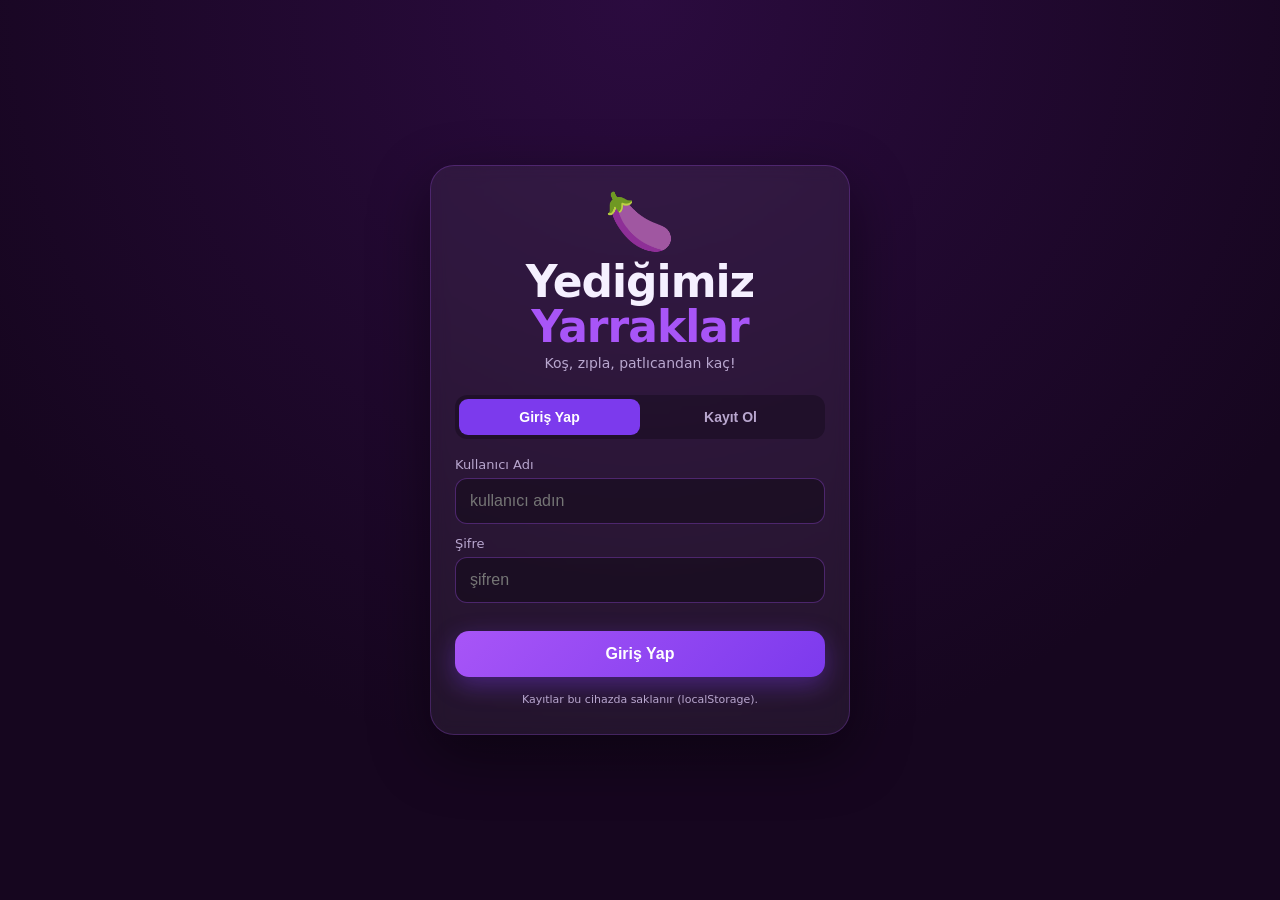
<file: index.html>
<!DOCTYPE html>
<html lang="tr">
<head>
  <meta charset="UTF-8" />
  <meta name="viewport" content="width=device-width, initial-scale=1.0, maximum-scale=1.0, user-scalable=no" />
  <meta name="theme-color" content="#2b0b3f" />
  <meta http-equiv="Cache-Control" content="no-cache, no-store, must-revalidate" />
  <title>Yediğimiz Yarraklar</title>
  <link rel="stylesheet" href="style.css?v=6" />
</head>
<body>
  <div id="app">

    <!-- ============ GİRİŞ / KAYIT ============ -->
    <section id="authScreen" class="screen active">
      <div class="auth-card">
        <div class="logo-emoji">🍆</div>
        <h1 class="title">Yediğimiz<br /><span>Yarraklar</span></h1>
        <p class="subtitle">Koş, zıpla, patlıcandan kaç!</p>

        <div class="tabs">
          <button class="auth-tab active" data-mode="login">Giriş Yap</button>
          <button class="auth-tab" data-mode="register">Kayıt Ol</button>
        </div>

        <form id="authForm" autocomplete="off">
          <label for="username">Kullanıcı Adı</label>
          <input id="username" type="text" placeholder="kullanıcı adın" required maxlength="20" />

          <label for="password">Şifre</label>
          <input id="password" type="password" placeholder="şifren" required maxlength="30" />

          <p id="authError" class="error"></p>
          <button type="submit" class="btn btn-primary" id="authSubmit">Giriş Yap</button>
        </form>
        <p class="hint">Kayıtlar bu cihazda saklanır (localStorage).</p>
      </div>
    </section>

    <!-- ============ ANA MENÜ ============ -->
    <section id="menuScreen" class="screen">
      <div class="menu-card">
        <header class="topbar">
          <div class="user-chip">
            <span class="user-avatar" id="userAvatar">😎</span>
            <span id="userNameText">Oyuncu</span>
            <span class="coin-chip">💰 <span id="coinBalance">0</span></span>
          </div>
          <button class="btn btn-ghost" id="logoutBtn">Çıkış</button>
        </header>

        <div class="logo-emoji small">🍆</div>
        <h1 class="title menu-title">Yediğimiz <span>Yarraklar</span></h1>

        <div class="face-picker">
          <div class="face-preview" id="facePreview">😄</div>
          <div class="face-info">
            <strong>Koşan karakterin yüzü</strong>
            <span>Fotoğraf yükle, yüzünü değiştir</span>
            <label class="btn btn-outline file-btn">
              📷 Fotoğraf Ekle
              <input type="file" id="photoInput" accept="image/*" hidden />
            </label>
          </div>
        </div>

        <div class="stats">
          <div class="stat"><span class="stat-num" id="bestScore">0</span><span class="stat-label">En İyi</span></div>
          <div class="stat"><span class="stat-num" id="totalDodged">0</span><span class="stat-label">Toplam Kaçış</span></div>
          <div class="stat"><span class="stat-num" id="gamesPlayed">0</span><span class="stat-label">Oyun</span></div>
        </div>

        <button class="btn btn-primary btn-run" id="startBtn">KOŞ 🏃</button>
        <div class="mode-grid">
          <button class="mode-card" id="storyBtn"><span>📖</span><strong>Hikaye</strong><small>Bölümleri geç</small></button>
          <button class="mode-card" id="arenaBtn"><span>🌍</span><strong>Canlı Arena</strong><small>Herkesle yarış</small></button>
          <button class="mode-card" id="sandboxBtn"><span>🧪</span><strong>Sandbox</strong><small>Kuralları değiştir</small></button>
        </div>
        <button class="btn btn-outline" id="leaderBtn" style="width:100%;margin-top:10px">🏆 Lider Tablosu</button>
        <button class="btn btn-outline" id="adminBtn" hidden style="width:100%;margin-top:10px">🛡️ Admin Paneli</button>
        <a class="btn btn-outline" href="epsa.html" style="width:100%;margin-top:10px;text-decoration:none">🕹️ Escape from EPSA</a>
        <button class="btn btn-outline" id="appearanceBtn" style="width:100%;margin-top:10px">🎨 Karakter Özelleştir</button>
        <button class="btn btn-outline" id="settingsBtn" style="width:100%;margin-top:10px">⚙️ Ayarlar / Şifre Değiştir</button>
        <p class="hint">Zıpla: boşluk / ekrana dokun. Basılı tut = yüksek, kısa bas = alçak. Havada bir kez daha zıplayabilirsin.</p>
      </div>
    </section>

    <!-- ============ OYUN ============ -->
    <section id="gameScreen" class="screen">
      <div class="game-wrap">
        <div class="hud">
          <div class="hud-score">Kaçan yarrak: <strong id="liveScore">0</strong> 🍆</div>
          <div style="display:flex;gap:6px">
            <button class="btn btn-ghost btn-pause" id="fullscreenBtn">⛶ Tam Ekran</button>
            <button class="btn btn-ghost btn-pause" id="pauseBtn">⏸ Duraklat</button>
          </div>
        </div>

        <div class="canvas-wrap" id="canvasWrap">
          <canvas id="gameCanvas"></canvas>
          <div id="arenaHud" class="arena-hud" hidden></div>
          <div class="pause-overlay" id="pauseOverlay">
            <div class="pause-box">
              <h2>Duraklatıldı</h2>
              <button class="btn btn-primary" id="resumeBtn">Devam Et</button>
              <button class="btn btn-outline" id="quitBtn">Menüye Dön</button>
            </div>
          </div>
        </div>

        <div class="controls">
          <button class="btn btn-jump" id="jumpBtn">ZIPLA ⤴️</button>
        </div>
      </div>
    </section>

    <!-- ============ HİKAYE ============ -->
    <section id="storyScreen" class="screen">
      <div class="over-card">
        <div class="logo-emoji">📖</div>
        <h2 class="over-title">Hikaye Modu</h2>
        <p class="subtitle">Her bölümü bitir, hikayeyi aç.</p>
        <div id="storyList" class="admin-list"></div>
        <button class="btn btn-outline" id="storyBackBtn" style="margin-top:14px">Geri Dön</button>
      </div>
    </section>

    <!-- ============ HİKAYE SONUCU ============ -->
    <section id="storyResultScreen" class="screen">
      <div class="over-card">
        <div class="logo-emoji" id="storyResultIcon">🎉</div>
        <h2 class="over-title" id="storyResultTitle"></h2>
        <p class="over-text" id="storyResultText"></p>
        <div class="over-actions">
          <button class="btn btn-primary" id="storyNextBtn">Sonraki Bölüm</button>
          <button class="btn btn-outline" id="storyResultMenuBtn">Menü</button>
        </div>
      </div>
    </section>

    <!-- ============ CANLI ARENA ============ -->
    <section id="arenaScreen" class="screen">
      <div class="over-card">
        <div class="logo-emoji">🌍</div>
        <h2 class="over-title">Canlı Arena</h2>
        <p class="subtitle">Şu anda arenada olan oyuncular</p>
        <div id="arenaPlayers" class="admin-list"></div>
        <p id="arenaStatus" class="hint">Bağlanıyor...</p>
        <div id="arenaCountdown" class="arena-countdown" hidden></div>
        <button class="btn btn-primary" id="arenaReadyBtn" style="margin-top:12px">✅ Hazırım</button>
        <button class="btn btn-outline" id="arenaBackBtn" style="margin-top:10px">Geri Dön</button>
      </div>
    </section>

    <!-- ============ SANDBOX ============ -->
    <section id="sandboxScreen" class="screen">
      <div class="over-card">
        <div class="logo-emoji">🧪</div>
        <h2 class="over-title">Sandbox</h2>
        <p class="subtitle">Kuralları sen belirle.</p>
        <label>Koşu hızı: <strong id="sandboxSpeedVal">300</strong></label>
        <input type="range" id="sandboxSpeed" min="150" max="700" value="300" />
        <label>Patlıcan sıklığı (sn): <strong id="sandboxGapVal">1.0</strong></label>
        <input type="range" id="sandboxGap" min="40" max="200" value="100" />
        <label>Zıplama gücü: <strong id="sandboxJumpVal">780</strong></label>
        <input type="range" id="sandboxJump" min="500" max="1100" value="780" />
        <label class="check-line"><input type="checkbox" id="sandboxImmortal" /> Ölümsüz mod (çarpışma yok)</label>
        <button class="btn btn-primary" id="sandboxStartBtn" style="margin-top:16px">Sandbox'ta Başla</button>
        <button class="btn btn-outline" id="sandboxBackBtn" style="margin-top:10px">Geri Dön</button>
      </div>
    </section>

    <!-- ============ KARAKTER ÖZELLEŞTİRME ============ -->
    <section id="appearanceScreen" class="screen">
      <div class="auth-card">
        <div class="logo-emoji">🎨</div>
        <h2 class="over-title">Karakter Özelleştir</h2>
        <p class="subtitle">Ten rengi 50 💰, ayakkabı 30 💰. İlk renkler ücretsiz.</p>
        <p class="coin-line">💰 Paran: <strong id="appearanceCoins">0</strong> · 🍩 Donut: <strong id="appearanceDonuts">0</strong></p>
        <div class="swatch-label">Ten rengi</div>
        <div class="swatches" id="skinSwatches"></div>
        <div class="swatch-label">Ayakkabı rengi</div>
        <div class="swatches" id="shoeSwatches"></div>
        <p id="appearanceStatus" class="hint"></p>
        <div class="section-divider">MARKET</div>
        <div class="market-item">
          <span class="market-icon">🧣</span>
          <div class="market-info">
            <strong>Koşan Pelerin</strong>
            <span id="capeDesc">Karakterinin arkasında dalgalanan pelerin · 500 💰</span>
          </div>
          <button class="btn btn-outline" id="capeBtn" style="padding:10px">Satın Al</button>
        </div>
        <p id="capeStatus" class="hint"></p>
        <button class="btn btn-primary" id="appearanceBackBtn" style="width:100%;margin-top:16px">Geri Dön</button>
      </div>
    </section>

    <!-- ============ AYARLAR ============ -->
    <section id="settingsScreen" class="screen">
      <div class="auth-card">
        <div class="logo-emoji">🔑</div>
        <h2 class="over-title">Şifre Değiştir</h2>
        <p class="subtitle">Admin hesabı dahil tüm kullanıcılar şifresini buradan değiştirebilir.</p>
        <form id="passForm" autocomplete="off">
          <label for="currentPass">Şu anki şifre</label>
          <input id="currentPass" type="password" required maxlength="64" />

          <label for="newPass">Yeni şifre</label>
          <input id="newPass" type="password" required minlength="4" maxlength="64" />

          <label for="newPass2">Yeni şifre (tekrar)</label>
          <input id="newPass2" type="password" required minlength="4" maxlength="64" />

          <p id="passError" class="error"></p>
          <button type="submit" class="btn btn-primary" id="savePassBtn">Şifreyi Kaydet</button>
        </form>
        <button class="btn btn-outline" id="toAppearanceBtn" style="width:100%;margin-top:14px">🎨 Karakter Özelleştir</button>
        <button class="btn btn-outline" id="settingsBackBtn" style="width:100%;margin-top:10px">Geri Dön</button>
      </div>
    </section>

    <!-- ============ LİDER TABLOSU ============ -->
    <section id="leaderScreen" class="screen">
      <div class="over-card">
        <div class="logo-emoji">🏆</div>
        <h2 class="over-title">Puan Liderleri</h2>
        <p class="subtitle" style="margin:0 0 10px">Sıralama = kaçış sayısı + yediğin donut · unvanlar sabittir</p>
        <div class="eaten-box">
          <span class="eaten-title">🍆 Günlük modlarda yediğin yarrakları ekle</span>
          <span class="eaten-hint">Sadece kendi sayına işlem yapabilirsin.</span>
          <div style="display:flex;gap:8px;margin-top:8px">
            <input type="number" id="eatenAmount" min="1" max="10000" value="1" />
            <button class="btn btn-primary" id="eatenAddBtn" style="flex:1;padding:10px">Ekle</button>
          </div>
          <p id="eatenStatus" class="hint">Toplam yediğin yarrak: <strong id="myEaten">0</strong></p>
        </div>
        <div class="chapter-board">
          <span class="chapter-board-title">🏁 BÖLÜM SIRALAMASI</span>
          <div id="chapterLeaders" class="admin-list" style="margin-top:6px"></div>
        </div>
        <div id="donutBox" class="donut-box" hidden>
          <span class="donut-icon">🍩</span>
          <div class="worst-info">
            <span class="donut-label">EN ÇOK DONUT YAKALAYAN</span>
            <strong id="donutName">—</strong>
            <span id="donutStats"></span>
          </div>
        </div>
        <div id="worstBox" class="worst-box" hidden>
          <span class="worst-icon">😵</span>
          <div class="worst-info">
            <span class="worst-label">EN ÇOK YARRAK YİYEN</span>
            <strong id="worstName">—</strong>
            <span id="worstStats"></span>
          </div>
        </div>
        <div id="leaderList" class="admin-list"></div>
        <button class="btn btn-primary" id="leaderBackBtn" style="margin-top:16px">Geri Dön</button>
      </div>
    </section>

    <!-- ============ ADMIN ============ -->
    <section id="adminScreen" class="screen">
      <div class="over-card">
        <div class="logo-emoji">🛡️</div>
        <h2 class="over-title">Admin Paneli</h2>
        <p class="subtitle" style="margin:4px 0 10px">Onay bekleyen kullanıcılar</p>
        <div id="adminPending" class="admin-list"></div>
        <p class="subtitle" style="margin:14px 0 10px">Onaylı kullanıcılar</p>
        <div id="adminList" class="admin-list"></div>
        <p id="adminStatus" class="hint"></p>
        <div id="adminPassBox" class="admin-pass-box" hidden>
          <label>🔑 <span id="adminPassTarget"></span> için yeni şifre</label>
          <input type="password" id="adminNewPass" minlength="4" maxlength="64" placeholder="en az 4 karakter" />
          <div style="display:flex;gap:8px;margin-top:8px">
            <button class="btn btn-primary" id="adminPassSave" style="flex:1;padding:10px">Kaydet</button>
            <button class="btn btn-outline" id="adminPassCancel" style="flex:1;padding:10px">Vazgeç</button>
          </div>
          <p id="adminPassStatus" class="error"></p>
        </div>
        <div id="adminCoinsBox" class="admin-pass-box" hidden>
          <label>💰 <span id="adminCoinsTarget"></span> için puan ekle</label>
          <input type="number" id="adminCoinsAmount" min="1" max="10000" value="50" />
          <div style="display:flex;gap:8px;margin-top:8px">
            <button class="btn btn-primary" id="adminCoinsSave" style="flex:1;padding:10px">Ekle</button>
            <button class="btn btn-outline" id="adminCoinsCancel" style="flex:1;padding:10px">Vazgeç</button>
          </div>
          <p id="adminCoinsStatus" class="error"></p>
        </div>
        <div style="display:flex;gap:8px;margin-top:10px">
          <button class="btn btn-outline" id="adminRefreshBtn" style="flex:1;padding:10px">🔄 Yenile</button>
          <button class="btn btn-primary" id="adminBackBtn" style="flex:1;padding:10px">Geri Dön</button>
        </div>
      </div>
    </section>

    <!-- ============ OYUN BİTİŞ ============ -->
    <section id="gameOverScreen" class="screen">
      <div class="over-card">
        <div class="logo-emoji">💀</div>
        <h2 class="over-title">Yarrağı Yedin!</h2>
        <p class="over-text" id="overText"></p>
        <div class="roast-box">
          <span class="roast-label">💬 Patlıcanların mesajı</span>
          <p id="roastText" class="roast-text"></p>
          <button class="roast-reroll" id="roastRerollBtn">🔁 Başka bir yorum</button>
        </div>
        <div class="over-score">
          <span class="stat-num" id="finalScore">0</span>
          <span class="stat-label">yarraktan kaçtın</span>
        </div>
        <p class="new-best" id="newBest" hidden>🎉 Yeni rekor!</p>
        <div class="over-actions">
          <button class="btn btn-primary" id="retryBtn">Tekrar Koş</button>
          <button class="btn btn-outline" id="arenaReturnBtn" hidden>Arenaya Dön</button>
          <button class="btn btn-outline" id="menuBtn">Menü</button>
        </div>
      </div>
    </section>

  </div>
  <!-- Her açılışta JS/CSS'i benzersiz sürümle yükle: eski önbellek kalmasın -->
  <script>
    (function () {
      var t = Date.now();
      var css = document.querySelector('link[rel="stylesheet"]');
      if (css) css.href = 'style.css?v=' + t;
      var s = document.createElement('script');
      s.src = 'game.js?v=' + t;
      document.body.appendChild(s);
    })();
  </script>
</body>
</html>
</file>
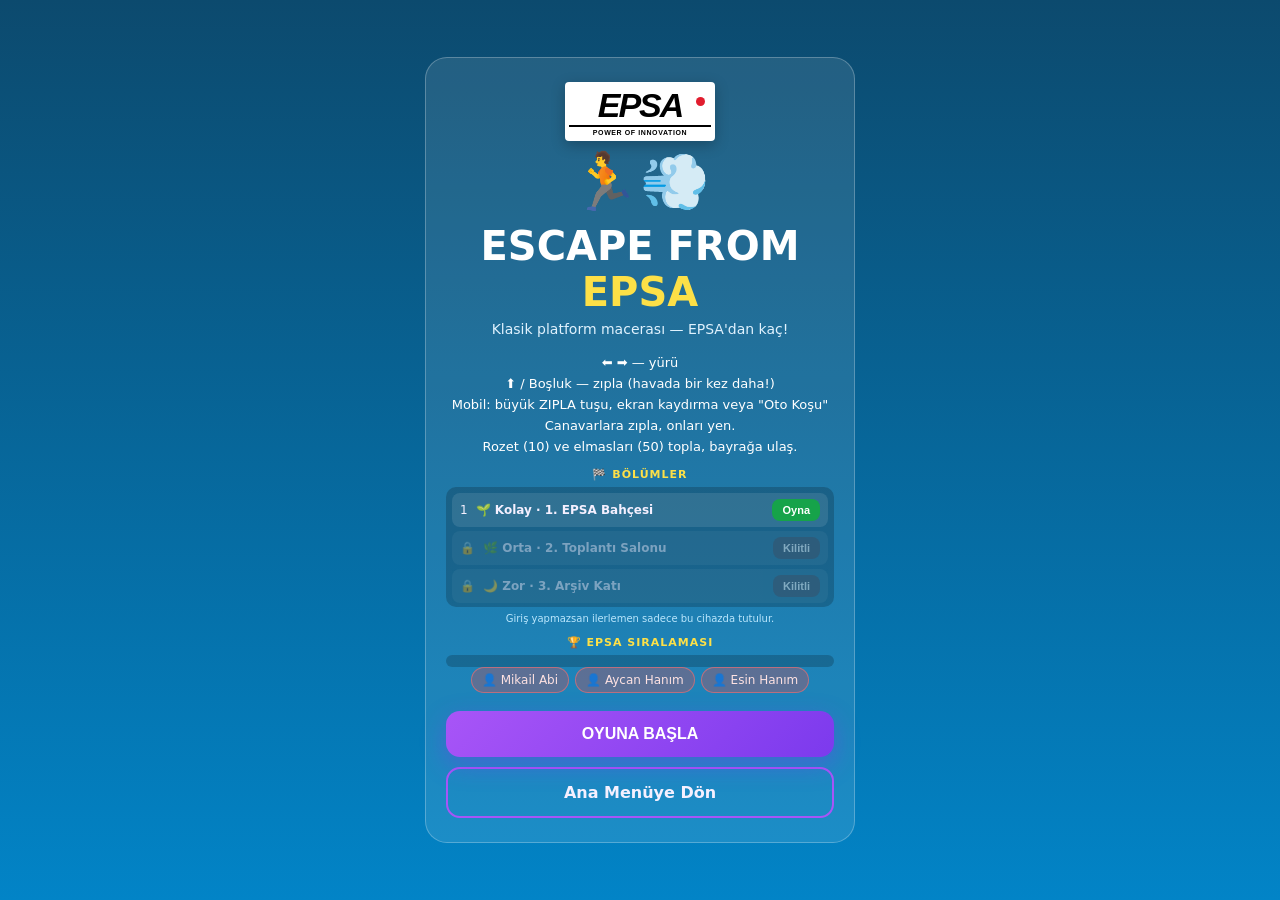
<file: epsa.html>
<!DOCTYPE html>
<html lang="tr">
<head>
  <meta charset="UTF-8" />
  <meta name="viewport" content="width=device-width, initial-scale=1.0, maximum-scale=1.0, user-scalable=no" />
  <title>Escape from EPSA</title>
  <link rel="stylesheet" href="style.css?v=39" />
  <link rel="stylesheet" href="epsa.css?v=39" />
</head>
<body class="epsa-body">
  <div id="epsaApp">

    <!-- BAŞLANGIÇ -->
    <section id="epsaStart" class="epsa-screen active">
      <div class="epsa-card">
        <div class="epsa-logo-mark"><strong>EPSA</strong><span>POWER OF INNOVATION</span></div>
        <div class="epsa-logo">🏃💨</div>
        <h1 class="epsa-title">ESCAPE FROM <span>EPSA</span></h1>
        <p class="epsa-sub">Klasik platform macerası — EPSA'dan kaç!</p>
        <div class="epsa-help">
          <span>⬅️ ➡️ — yürü</span>
          <span>⬆️ / Boşluk — zıpla (havada bir kez daha!)</span>
          <span>Mobil: büyük ZIPLA tuşu, ekran kaydırma veya "Oto Koşu"</span>
          <span>Canavarlara zıpla, onları yen.</span>
          <span>Rozet (10) ve elmasları (50) topla, bayrağa ulaş.</span>
        </div>
        <div class="chapter-heading">🏁 BÖLÜMLER</div>
        <div id="epsaChapters" class="epsa-chapters"></div>
        <p id="epsaUser" class="epsa-hint">Giriş yapmazsan ilerlemen sadece bu cihazda tutulur.</p>
        <div class="chapter-heading">🏆 EPSA SIRALAMASI</div>
        <div id="epsaLeaders" class="epsa-leaders"></div>
        <div class="epsa-enemies">
          <span>👤 Mikail Abi</span>
          <span>👤 Aycan Hanım</span>
          <span>👤 Esin Hanım</span>
        </div>
        <button class="btn btn-primary" id="epsaStartBtn">OYUNA BAŞLA</button>
        <a class="btn btn-outline epsa-link" href="index.html">Ana Menüye Dön</a>
      </div>
    </section>

    <!-- OYUN -->
    <section id="epsaGame" class="epsa-screen">
      <div class="epsa-hud">
        <span id="epsaChapterLabel">1. Bölüm</span>
        <span>💰 <strong id="epsaScore">0</strong></span>
        <span>❤️ <strong id="epsaLives">3</strong></span>
        <span>⏱️ <strong id="epsaTime">90</strong></span>
        <button class="btn btn-ghost" id="epsaAutoBtn">▶️ Oto Koşu</button>
        <button class="btn btn-ghost" id="epsaPauseBtn">⏸</button>
      </div>
      <div class="epsa-canvas-wrap" id="epsaCanvasWrap">
        <canvas id="epsaCanvas"></canvas>
        <div class="epsa-pause" id="epsaPauseBox" hidden>
          <h2>Duraklatıldı</h2>
          <button class="btn btn-primary" id="epsaResumeBtn">Devam Et</button>
        </div>
      </div>
      <div class="epsa-controls">
        <button class="epsa-pad" id="epsaLeft">⬅️</button>
        <button class="epsa-pad jump" id="epsaJump">⤴️<br /><small>ZIPLA</small></button>
        <button class="epsa-pad" id="epsaRight">➡️</button>
      </div>
      <p class="epsa-mobile-hint">Ekrana dokunup kaydırabilirsin: yukarı = zıpla, sağa/sola = koş. Telefonu yatay tutman önerilir.</p>
    </section>

    <!-- SONUÇ -->
    <section id="epsaEnd" class="epsa-screen">
      <div class="epsa-card">
        <div class="epsa-logo-mark"><strong>EPSA</strong><span>POWER OF INNOVATION</span></div>
        <div class="epsa-logo" id="epsaEndIcon">🏆</div>
        <h2 class="epsa-title" id="epsaEndTitle"></h2>
        <p class="epsa-sub" id="epsaEndText"></p>
        <p class="epsa-final">Toplanan rozet: <strong id="epsaFinalScore">0</strong></p>
        <button class="btn btn-primary" id="epsaNextBtn" hidden>Sonraki Bölüm</button>
        <button class="btn btn-primary" id="epsaRetryBtn">Tekrar Dene</button>
        <a class="btn btn-outline epsa-link" href="index.html">Ana Menüye Dön</a>
      </div>
    </section>

  </div>
  <script src="epsa.js?v=39"></script>
</body>
</html>
</file>
<file: style.css>
:root {
  --bg: #16061f;
  --bg2: #2b0b3f;
  --accent: #a855f7;
  --accent2: #7c3aed;
  --egg: #8b5cf6;
  --text: #f5f0ff;
  --muted: #b9a7cf;
  --danger: #ef4444;
  --card: rgba(255, 255, 255, 0.06);
}

* { box-sizing: border-box; -webkit-tap-highlight-color: transparent; }
html, body {
  -webkit-user-select: none;
  user-select: none;
  -webkit-touch-callout: none;
  touch-action: manipulation;
}

html, body {
  margin: 0;
  padding: 0;
  height: 100%;
  font-family: system-ui, -apple-system, "Segoe UI", Roboto, sans-serif;
  background: radial-gradient(circle at 50% 0%, var(--bg2), var(--bg) 70%);
  color: var(--text);
  overflow: hidden;
}

#app { position: relative; width: 100%; height: 100%; }

.screen {
  display: none;
  position: absolute;
  inset: 0;
  overflow-y: auto;
  -webkit-overflow-scrolling: touch;
}
/* margin:auto sayesinde kısa içerik ortalanır, uzun içerik yukarıdan kırpılmaz */
.screen.active { display: flex; align-items: flex-start; justify-content: center; padding: 16px; }
.screen.active > * { margin: auto; }

/* ---------- Cards ---------- */
.auth-card, .menu-card, .over-card {
  width: 100%;
  max-width: 420px;
  background: var(--card);
  border: 1px solid rgba(168, 85, 247, 0.25);
  border-radius: 24px;
  padding: 28px 24px;
  box-shadow: 0 20px 60px rgba(0, 0, 0, 0.45);
  backdrop-filter: blur(8px);
}

.logo-emoji { font-size: 56px; text-align: center; line-height: 1; }
.logo-emoji.small { font-size: 40px; }

.title {
  margin: 10px 0 4px;
  text-align: center;
  font-size: clamp(30px, 9vw, 44px);
  line-height: 1.02;
  font-weight: 900;
  letter-spacing: -1px;
}
.title span { color: var(--accent); }
.menu-title { font-size: clamp(22px, 6vw, 30px); margin: 8px 0 18px; }

.subtitle { text-align: center; color: var(--muted); margin: 6px 0 24px; font-size: 14px; }

/* ---------- Tabs ---------- */
.tabs {
  display: flex;
  background: rgba(0, 0, 0, 0.25);
  border-radius: 12px;
  padding: 4px;
  margin-bottom: 18px;
}
.auth-tab {
  flex: 1;
  border: 0;
  background: transparent;
  color: var(--muted);
  padding: 10px;
  border-radius: 9px;
  font-size: 14px;
  font-weight: 700;
  cursor: pointer;
}
.auth-tab.active { background: var(--accent2); color: #fff; }

/* ---------- Form ---------- */
label { display: block; font-size: 13px; color: var(--muted); margin: 12px 0 6px; }
input[type="text"], input[type="password"] {
  width: 100%;
  padding: 13px 14px;
  border-radius: 12px;
  border: 1px solid rgba(168, 85, 247, 0.35);
  background: rgba(0, 0, 0, 0.3);
  color: var(--text);
  font-size: 16px;
  outline: none;
}
input:focus { border-color: var(--accent); }
.error { color: #fca5a5; font-size: 13px; min-height: 18px; margin: 10px 0 0; }
.hint { text-align: center; color: var(--muted); font-size: 11px; margin: 16px 0 0; }

/* ---------- Buttons ---------- */
.btn {
  display: inline-flex;
  align-items: center;
  justify-content: center;
  gap: 8px;
  border: 0;
  border-radius: 14px;
  padding: 14px 20px;
  font-size: 16px;
  font-weight: 800;
  cursor: pointer;
  color: #fff;
  transition: transform 0.08s ease, filter 0.15s ease;
  user-select: none;
}
.btn:active { transform: scale(0.96); }
.btn-primary { background: linear-gradient(135deg, var(--accent), var(--accent2)); width: 100%; box-shadow: 0 8px 24px rgba(124, 58, 237, 0.4); }
.btn-outline { background: transparent; border: 2px solid var(--accent); color: var(--text); }
.btn-ghost { background: rgba(255,255,255,0.1); padding: 8px 14px; font-size: 13px; }
.btn-pause { padding: 6px 9px; font-size: 11px; }
.btn-run { font-size: 22px; padding: 18px; margin-top: 8px; }

/* ---------- Top bar ---------- */
.topbar { display: flex; align-items: center; justify-content: space-between; margin-bottom: 8px; }
.user-chip { display: flex; align-items: center; gap: 8px; font-weight: 700; font-size: 14px; }
.user-avatar {
  width: 34px; height: 34px; border-radius: 50%;
  background: rgba(168,85,247,0.25);
  display: inline-flex; align-items: center; justify-content: center;
  object-fit: cover; font-size: 18px; overflow: hidden;
}
.user-avatar img { width: 100%; height: 100%; object-fit: cover; }

/* ---------- Face picker ---------- */
.face-picker {
  display: flex; align-items: center; gap: 14px;
  background: rgba(0,0,0,0.2);
  border: 1px solid rgba(168,85,247,0.2);
  border-radius: 16px; padding: 12px;
}
.face-preview {
  width: 64px; height: 64px; border-radius: 50%;
  background: rgba(168,85,247,0.2);
  display: flex; align-items: center; justify-content: center;
  font-size: 34px; overflow: hidden; flex-shrink: 0;
  border: 2px dashed var(--accent);
}
.face-preview img { width: 100%; height: 100%; object-fit: cover; }
.face-info { display: flex; flex-direction: column; gap: 3px; }
.face-info strong { font-size: 14px; }
.face-info span { font-size: 11px; color: var(--muted); }
.file-btn { padding: 8px 12px; font-size: 13px; margin-top: 6px; }

/* ---------- Stats ---------- */
.stats { display: flex; gap: 8px; margin: 18px 0; }
.stat {
  flex: 1; text-align: center;
  background: rgba(0,0,0,0.2);
  border-radius: 12px; padding: 10px 4px;
  display: flex; flex-direction: column;
}
.stat-num { font-size: 22px; font-weight: 900; color: var(--accent); }
.stat-label { font-size: 10px; color: var(--muted); margin-top: 2px; }

/* ---------- Game ---------- */
#gameScreen { padding: 0; }
#gameScreen:fullscreen, #gameScreen:-webkit-full-screen {
  width: 100vw; height: 100vh; max-width: none;
}
#gameScreen:fullscreen .controls { padding-bottom: 10px; }
.game-wrap { width: 100%; height: 100%; display: flex; flex-direction: column; background: #1a0a26; }
.hud {
  display: flex; align-items: center; justify-content: space-between;
  padding: 10px 14px; flex-shrink: 0;
}
.hud-score { font-size: 16px; font-weight: 700; }
.hud-score strong { color: var(--accent); font-size: 22px; }

.canvas-wrap { position: relative; flex: 1; min-height: 0; }
#gameCanvas { display: block; width: 100%; height: 100%; touch-action: none; }

.pause-overlay {
  position: absolute; inset: 0;
  background: rgba(10, 3, 16, 0.85);
  display: none; align-items: center; justify-content: center;
}
.pause-overlay.show { display: flex; }
.pause-box { text-align: center; display: flex; flex-direction: column; gap: 10px; min-width: 220px; }
.pause-box h2 { margin: 0 0 6px; }

.controls { padding: 12px 16px calc(16px + env(safe-area-inset-bottom)); flex-shrink: 0; }
.btn-jump {
  width: 100%;
  padding: 22px;
  font-size: 26px;
  background: linear-gradient(135deg, #f59e0b, #ef4444);
  box-shadow: 0 8px 24px rgba(239, 68, 68, 0.4);
}

/* ---------- Game over ---------- */
.over-card { text-align: center; }
.roast-box {
  background: rgba(239, 68, 68, 0.1);
  border: 1px dashed rgba(248, 113, 113, 0.5);
  border-radius: 12px;
  padding: 10px 12px;
  margin: 10px 0 16px;
  text-align: left;
}
.roast-label { font-size: 11px; font-weight: 800; color: #fca5a5; letter-spacing: 0.5px; }
.roast-text { font-size: 20px; font-weight: 700; line-height: 1.4; margin: 8px 0 10px; color: #fecaca; }
.roast-reroll {
  border: 0; background: transparent; color: #fca5a5;
  font-size: 12px; font-weight: 700; cursor: pointer; padding: 4px 0;
}
.roast-reroll:active { transform: scale(0.96); }
.over-title { font-size: 32px; margin: 8px 0; color: #fca5a5; }
.over-text { color: var(--text); font-size: 16px; line-height: 1.5; margin: 12px 0 20px; }
.over-score { display: flex; flex-direction: column; margin-bottom: 16px; }
.over-score .stat-num { font-size: 48px; }
.new-best { color: #fde047; font-weight: 800; margin: 0 0 14px; }
.over-actions { display: flex; gap: 10px; }
.over-actions .btn { flex: 1; }

/* ---------- Admin ---------- */
.admin-list { max-height: 45vh; overflow-y: auto; text-align: left; }
.admin-row {
  display: flex; align-items: center; gap: 8px; flex-wrap: wrap;
  padding: 10px 12px; margin-bottom: 6px;
  background: rgba(0,0,0,0.25); border-radius: 10px;
  font-size: 14px;
}
.admin-rank { color: var(--accent); font-weight: 900; width: 32px; }
.admin-row strong { flex: 1; overflow: hidden; text-overflow: ellipsis; }
.admin-stats { color: var(--muted); font-size: 12px; text-align: right; }
.admin-actions { display: flex; gap: 6px; margin-left: auto; }
.mini-btn {
  border: 0; border-radius: 8px; padding: 7px 10px;
  font-size: 12px; font-weight: 800; cursor: pointer; color: #fff;
}
.mini-btn.approve { background: #16a34a; }
.mini-btn.delete { background: #dc2626; }
.section-divider {
  font-size: 11px; font-weight: 900; letter-spacing: 1px;
  color: var(--accent); margin: 20px 0 10px; text-align: center;
}
.swatch-label { font-size: 13px; color: var(--muted); margin: 10px 0 6px; }
.swatches { display: flex; gap: 10px; flex-wrap: wrap; }
.swatch {
  width: 34px; height: 34px; border-radius: 50%; cursor: pointer;
  border: 3px solid transparent; box-shadow: 0 2px 8px rgba(0,0,0,0.35);
}
.swatch.selected { border-color: #ffffff; transform: scale(1.12); }
.swatch.locked { opacity: 0.6; font-size: 14px; color: #fff; }
.market-item {
  display: flex; align-items: center; gap: 10px;
  background: rgba(168,85,247,0.12); border: 1px solid rgba(168,85,247,0.35);
  border-radius: 12px; padding: 10px;
}
.market-icon { font-size: 28px; }
.market-info { flex: 1; display: flex; flex-direction: column; gap: 2px; }
.market-info strong { font-size: 14px; }
.market-info span { font-size: 11px; color: var(--muted); }
.coin-chip {
  background: rgba(234,179,8,0.18); border: 1px solid rgba(234,179,8,0.45);
  border-radius: 20px; padding: 3px 9px; font-size: 12px; color: #fde047;
  white-space: nowrap;
}
.coin-line { font-size: 13px; color: #fde047; text-align: center; margin: 8px 0; }
.chapter-board {
  background: rgba(34,197,94,0.12); border: 1px solid rgba(74,222,128,0.45);
  border-radius: 12px; padding: 10px; margin-bottom: 12px;
}
.chapter-board-title { font-size: 11px; font-weight: 900; color: #86efac; letter-spacing: 1px; }
.donut-box {
  display: flex; align-items: center; gap: 12px;
  background: linear-gradient(135deg, rgba(236,72,153,0.22), rgba(168,85,247,0.18));
  border: 2px solid #ec4899; border-radius: 14px;
  padding: 12px; margin-bottom: 12px; text-align: left;
}
.donut-icon { font-size: 34px; }
.donut-label { font-size: 10px; font-weight: 900; color: #f9a8d4; letter-spacing: 1px; }
.admin-pass-box {
  background: rgba(239,68,68,0.1); border: 1px dashed rgba(248,113,113,0.5);
  border-radius: 12px; padding: 12px; margin-top: 10px; text-align: left;
}
.eaten-box {
  background: rgba(168,85,247,0.12); border: 1px dashed rgba(168,85,247,0.5);
  border-radius: 12px; padding: 12px; margin-bottom: 12px; text-align: left;
}
.eaten-title { display: block; font-size: 14px; font-weight: 800; color: var(--text); }
.eaten-hint { font-size: 11px; color: var(--muted); }
.eaten-box input { width: 90px; padding: 10px; text-align: center; }
.worst-box {
  display: flex; align-items: center; gap: 12px;
  background: linear-gradient(135deg, rgba(239,68,68,0.22), rgba(234,88,12,0.18));
  border: 2px solid #ef4444; border-radius: 14px;
  padding: 12px; margin-bottom: 14px; text-align: left;
}
.worst-icon { font-size: 34px; }
.worst-info { display: flex; flex-direction: column; gap: 2px; }
.worst-label { font-size: 10px; font-weight: 900; color: #fca5a5; letter-spacing: 1px; }
.worst-info strong { font-size: 18px; color: #fecaca; }
.worst-info span:last-child { font-size: 12px; color: #fdba74; }
.leader-row .admin-rank { color: #fde047; }
.leader-stats { display: flex; flex-direction: column; align-items: flex-end; gap: 2px; line-height: 1.3; }
.leader-stats span { white-space: nowrap; }
.leader-title {
  display: block; font-size: 11px; font-weight: 900; margin-top: 2px;
  letter-spacing: 0.2px;
}
.leader-title.rank-1 { color: #fde047; text-shadow: 0 0 10px rgba(253,224,71,0.5); }
.leader-title.rank-2 { color: #e5e7eb; }
.leader-title.rank-3 { color: #fdba74; }
.leader-title.rank-4 { color: #a78bfa; }
.leader-title.rank-5 { color: #67e8f9; }
.leader-title.rank-6 { color: #f9a8d4; }
.leader-empty { text-align: center; color: var(--muted); font-size: 14px; padding: 16px; }

/* ---------- Yeni modlar ---------- */
.mode-grid { display: grid; grid-template-columns: repeat(3, 1fr); gap: 8px; margin: 12px 0; }
.mode-card {
  background: rgba(168,85,247,0.12); border: 1px solid rgba(168,85,247,0.35);
  border-radius: 14px; padding: 12px 6px; color: var(--text);
  display: flex; flex-direction: column; align-items: center; gap: 3px; cursor: pointer;
}
.mode-card:active { transform: scale(0.96); }
.mode-card span { font-size: 24px; }
.mode-card strong { font-size: 13px; }
.mode-card small { font-size: 10px; color: var(--muted); text-align: center; }

.story-row { cursor: pointer; }
.story-row.locked { opacity: 0.45; cursor: default; }
.story-desc { display: block; font-size: 11px; color: var(--muted); margin-top: 3px; }
.chapter-sep {
  text-align: center; font-size: 10px; font-weight: 800; letter-spacing: 1px;
  color: var(--accent); margin: 10px 0 4px;
}

input[type="range"] { width: 100%; margin: 4px 0 14px; accent-color: var(--accent); }
.check-line { display: flex; align-items: center; gap: 8px; font-size: 14px; color: var(--text); }
.check-line input { width: 18px; height: 18px; accent-color: var(--accent); }

.arena-hud {
  position: absolute; top: 8px; right: 8px;
  background: rgba(0,0,0,0.55); border: 1px solid rgba(168,85,247,0.5);
  border-radius: 10px; padding: 8px 10px; min-width: 130px;
  font-size: 11px; pointer-events: none;
}
.arena-hud-title { color: #fde047; font-weight: 900; margin-bottom: 4px; }
.arena-hud-row { display: flex; justify-content: space-between; gap: 10px; margin-top: 2px; }
.arena-hud-row.me { color: #86efac; }
.avatar-dot { width: 18px; height: 18px; border-radius: 50%; object-fit: cover; }
.arena-countdown {
  font-size: 72px; font-weight: 900; text-align: center;
  color: #fde047; text-shadow: 0 0 24px rgba(253,224,71,0.6);
  padding: 10px 0;
}

@media (min-width: 600px) {
  .game-wrap { max-width: 720px; margin: 0 auto; height: 100%; }
}
</file>
<file: epsa.css>
html, body.epsa-body {
  -webkit-user-select: none;
  user-select: none;
  -webkit-touch-callout: none;
  -webkit-tap-highlight-color: transparent;
  touch-action: manipulation;
}
.epsa-body { background: linear-gradient(#0c4a6e, #0284c7); }
.epsa-screen, .epsa-card, .epsa-hud, .epsa-controls, canvas {
  -webkit-user-select: none;
  user-select: none;
  -webkit-touch-callout: none;
}
.epsa-screen { display: none; position: absolute; inset: 0; }
.epsa-screen.active { display: flex; flex-direction: column; align-items: center; justify-content: center; padding: 14px; }
.epsa-card {
  width: 100%; max-width: 430px; text-align: center;
  background: rgba(255,255,255,0.1); border: 1px solid rgba(255,255,255,0.25);
  border-radius: 22px; padding: 24px 20px;
}
.epsa-logo-mark {
  width: 150px; margin: 0 auto 8px; padding: 6px 4px 5px;
  background: #fff; border-radius: 4px; text-align: center;
  box-shadow: 0 4px 14px rgba(0,0,0,0.25);
}
.epsa-logo-mark strong {
  display: block; position: relative; color: #000;
  font: italic 900 34px/1 Arial, sans-serif; letter-spacing: -2px;
}
.epsa-logo-mark strong::after {
  content: ''; position: absolute; right: 6px; top: 9px;
  width: 9px; height: 9px; border-radius: 50%; background: #e11d2e;
}
.epsa-logo-mark span {
  display: block; margin-top: 3px; border-top: 2px solid #000;
  padding-top: 2px; color: #000; font: bold 7px Arial, sans-serif;
  letter-spacing: 0.6px;
}
.epsa-logo { font-size: 56px; }
.epsa-title { font-size: clamp(28px, 8vw, 40px); font-weight: 900; margin: 8px 0 4px; color: #fff; }
.epsa-title span { color: #fde047; }
.epsa-sub { color: #e0f2fe; font-size: 14px; margin: 6px 0 18px; }
.epsa-help { display: flex; flex-direction: column; gap: 6px; font-size: 13px; color: #fff; margin-bottom: 14px; }
.chapter-heading { font-size: 11px; font-weight: 900; letter-spacing: 1px; color: #fde047; margin: 12px 0 6px; }
.epsa-chapters, .epsa-leaders {
  max-height: 120px; overflow-y: auto; text-align: left;
  background: rgba(0,0,0,0.2); border-radius: 10px; padding: 6px;
}
.epsa-chapter-row {
  display: flex; align-items: center; gap: 8px; padding: 6px 8px;
  border-radius: 8px; background: rgba(255,255,255,0.1); margin-bottom: 4px; font-size: 12px;
}
.epsa-chapter-row.locked { opacity: 0.45; }
.epsa-chapter-row strong { flex: 1; }
.epsa-chapter-row button {
  border: 0; border-radius: 8px; padding: 5px 10px; font-size: 11px;
  font-weight: 800; cursor: pointer; background: #16a34a; color: #fff;
}
.epsa-chapter-row button:disabled { background: #475569; }
.epsa-leader-row { display: flex; gap: 8px; font-size: 11px; padding: 3px 6px; color: #e0f2fe; }
.epsa-leader-row span:first-child { width: 22px; color: #fde047; font-weight: 900; }
.epsa-leader-row span:last-child { margin-left: auto; }
.epsa-hint { font-size: 10px; color: #bae6fd; margin: 6px 0; }
.epsa-enemies { display: flex; flex-wrap: wrap; gap: 6px; justify-content: center; margin-bottom: 18px; }
.epsa-enemies span {
  background: rgba(239,68,68,0.3); border: 1px solid rgba(248,113,113,0.6);
  border-radius: 20px; padding: 5px 10px; font-size: 12px; color: #fee2e2;
}
.epsa-link { display: flex; width: 100%; margin-top: 10px; text-decoration: none; }
.epsa-final { font-size: 18px; color: #fde047; margin: 12px 0 20px; }

#epsaGame { justify-content: flex-start; padding: 0; }
.epsa-hud {
  width: 100%; max-width: 760px; display: flex; align-items: center; justify-content: space-around;
  padding: 8px 12px; color: #fff; font-size: 16px; background: rgba(0,0,0,0.25);
}
.epsa-canvas-wrap { position: relative; width: 100%; max-width: 760px; flex: 1; min-height: 0; }
#epsaCanvas { display: block; width: 100%; height: 100%; touch-action: none; }
.epsa-pause[hidden] { display: none; }
.epsa-pause {
  position: absolute; inset: 0; background: rgba(0,0,0,0.7);
  display: flex; flex-direction: column; align-items: center; justify-content: center; gap: 12px; color: #fff;
}
.epsa-controls {
  display: flex; gap: clamp(10px, 5vw, 28px); justify-content: center; align-items: center;
  width: 100%; padding: 8px 16px 6px;
}
.epsa-pad {
  width: clamp(70px, 22vw, 96px); height: 64px; border-radius: 18px;
  border: 2px solid rgba(255,255,255,0.55);
  background: rgba(255,255,255,0.2); color: #fff; font-size: 28px; cursor: pointer;
  user-select: none; -webkit-tap-highlight-color: transparent; touch-action: none;
  line-height: 1.1;
}
.epsa-pad.jump {
  width: clamp(96px, 30vw, 132px); height: 72px;
  background: linear-gradient(135deg, #f59e0b, #ef4444);
  border-color: #fde68a; font-size: 26px; font-weight: 900;
  box-shadow: 0 6px 18px rgba(239,68,68,0.4);
}
.epsa-pad.jump small { font-size: 10px; letter-spacing: 1px; }
.epsa-pad:active { transform: scale(0.94); filter: brightness(1.25); }
.epsa-mobile-hint {
  width: 100%; text-align: center; margin: 0; padding: 0 12px calc(8px + env(safe-area-inset-bottom));
  color: #e0f2fe; font-size: 10px; opacity: 0.85;
}
</file>
